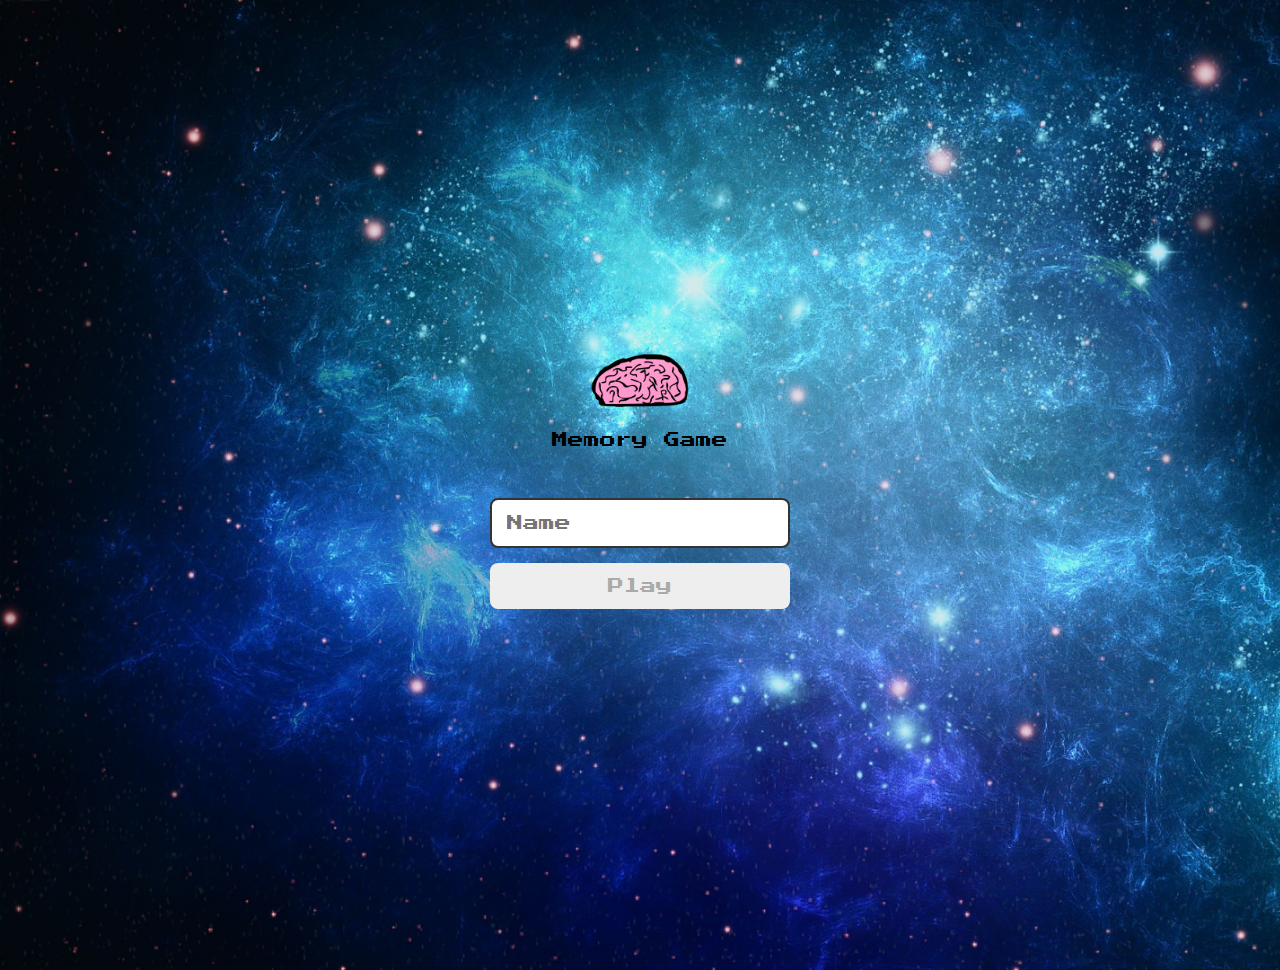
<file: index.html>
<!DOCTYPE html>
<html lang="en">
<head>
    <meta charset="UTF-8">
    <meta name="viewport" content="width=device-width, initial-scale=1.0">

    <link rel="stylesheet" href="./css/reset.css">
    <link rel="stylesheet" href="./css/login.css">

    <script defer src="./js/login.js"></script>

    <title>Memory Game | Login</title>
</head>
<body>
  <main>
    <form class="login-form">

     <div class="login_header">
        <img src="./images/brain.png" alt="brain icon"
        <h1>Memory Game</h1>
     </div>  
     
     <input type="text" placeholder="Name" class="login_input">
     <button type="submit" class="login_button" disabled>Play</button>

    </form>
  </main>    
</body>
</html>
</file>
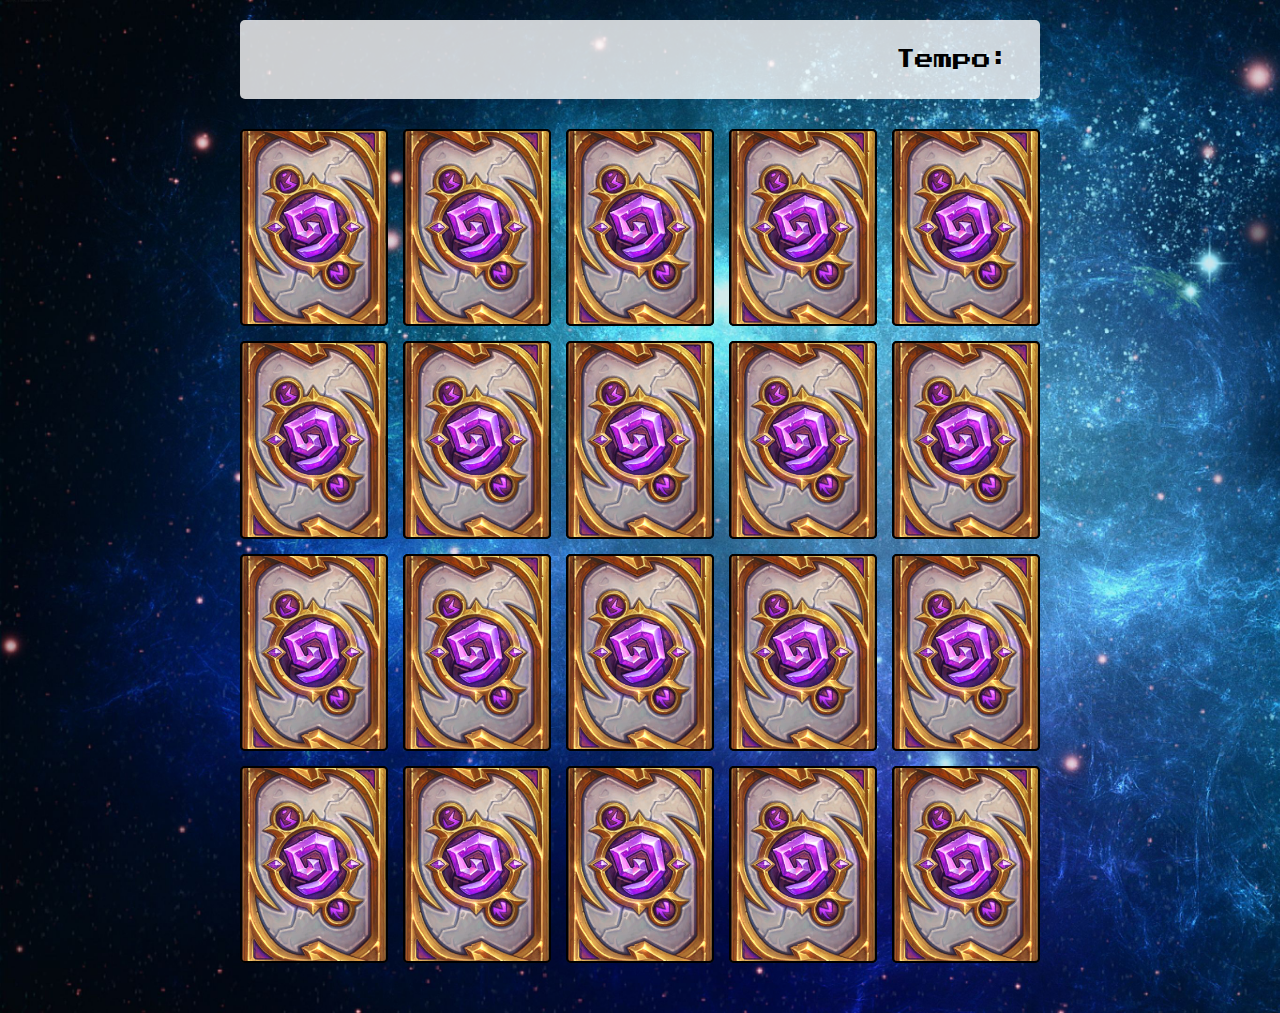
<file: pages/game.html>
<!DOCTYPE html>
<html lang="en">
<head>
    <meta charset="UTF-8">
    <meta name="viewport" content="width=device-width, initial-scale=1.0">

    <link rel="stylesheet" href="../css/reset.css">
    <link rel="stylesheet" href="../css/game.css">

    <script defer src="../js/game.js"></script>

    <title>Memory Game</title>
</head>
<body>
   <main>    
       <header>
            <span class="player">KenShaw</span>
            <span>Tempo: <span class="timer"></span></span>
        </header>

        <div class="grid"></div>
    </main>
</body>
</html>
</file>
<file: css/login.css>
main {
    display: flex;
    flex-direction: column;
    width: 100%;
    background-image: url('../images/background.jpg');
    background-size: cover;
    min-height: 100vh;
    align-items: center;
    justify-content: center;
    padding: 20px 20px 50px;
}

.login-form {
    align-items: center;
    display: flex;
    flex-direction: column;
    height: 100vh;
    justify-content: center;
}

.login_header {
    align-items: center;
    display: flex;
    flex-direction: column;
    justify-content: center;
    margin-bottom: 50px;
}

.login_header img {
    width: 100px;   
}

.login_header h1 {
    color: #333;
    font-size: 1.5em;
}

.login_input {
    border: 2px solid #333;
    border-radius: 8px;
    color: #333;
    font-size: 1em;
    margin-bottom: 15px;
    max-width: 300px;
    outline: none;
    padding: 15px;
    width: 100%;
}

.login_button {
    background-color: #ee665c;
    border-radius: 8px;
    color: #fff;
    cursor: pointer;
    font-size: 1em;
    max-width: 300px;
    padding: 15px;
    width: 100%;
}

.login_button:disabled {
    background-color: #eee;
    color: #aaa;
    cursor: auto;   
}
</file>
<file: css/game.css>
main {
    display: flex;
    flex-direction: column;
    width: 100%;
    background-image: url('../images/background.jpg');
    background-size: cover;
    min-height: 100vh;
    align-items: center;
    justify-content: center;
    padding: 20px 20px 50px;
}

header {
   display: flex;
   align-items: center;
   justify-content: space-between;
   background-color: rgba(255,255,255,0.8);
   font-size: 1.2em;
   width: 100%;
   max-width: 800px;
   padding: 30px;
   margin: 0 0 30px;
   border-radius: 5px; 
}


.grid {
    display: grid;
    grid-template-columns: repeat(5, 1fr);
    gap: 15px;
    width: 100%;
    max-width: 800px;
    margin: 0 auto;
}

.card {
    aspect-ratio: 3/4;
    width: 100%;
    background-color: #333;
    border-radius: 5px;
    position: relative;
    transition: all 400ms ease;
    transform-style: preserve-3d;
}

.face {
    width: 100%;
    height: 100%;
    position: absolute;
    background-size: cover;
    background-position: center;
    border: 2px solid black;
    border-radius: 5px;
    transition: all 400ms ease;
}

.front {
    transform: rotateY(180deg);
}

.back {
    background-image: url('../images/back.jpg');
    backface-visibility: hidden;
}

.reveal-card {
    transform: rotateY(180deg)   
}

.disable-card {
    filter: saturate(0);
    opacity: 0.5;
}
</file>
